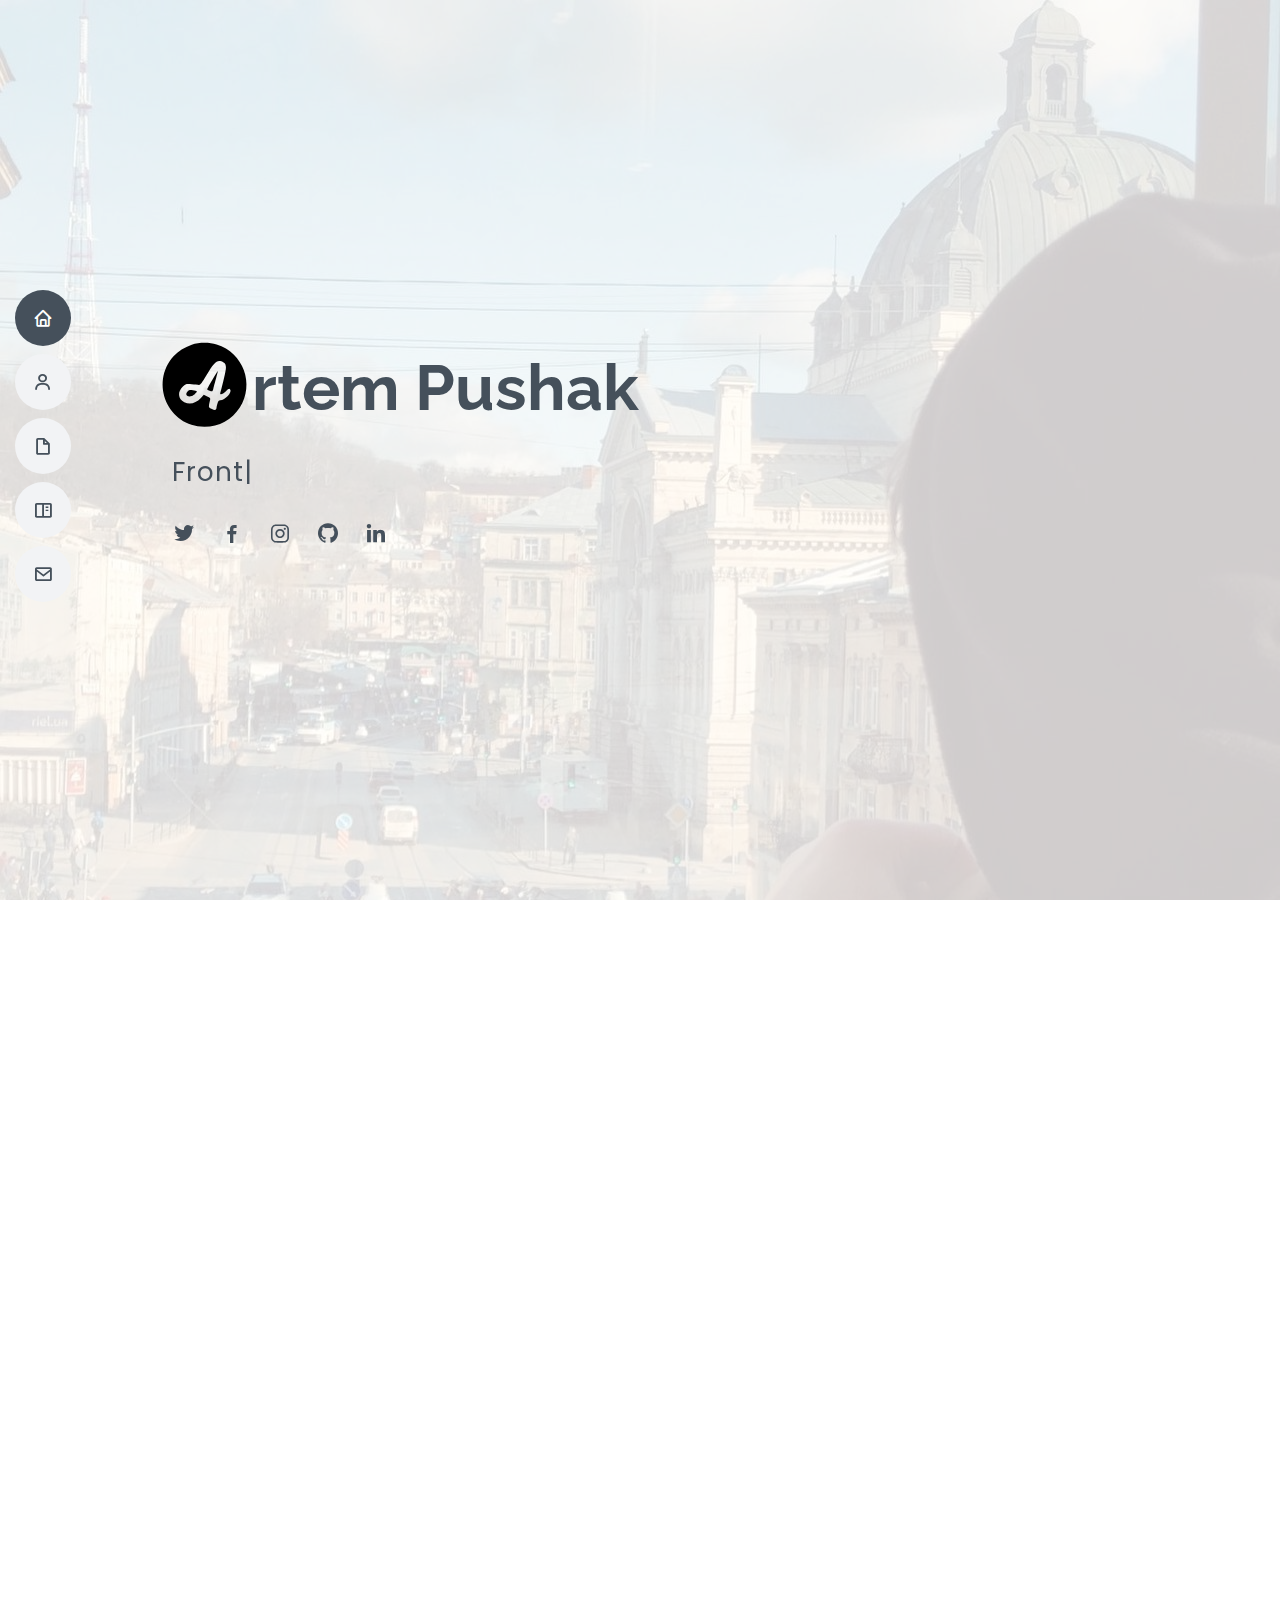
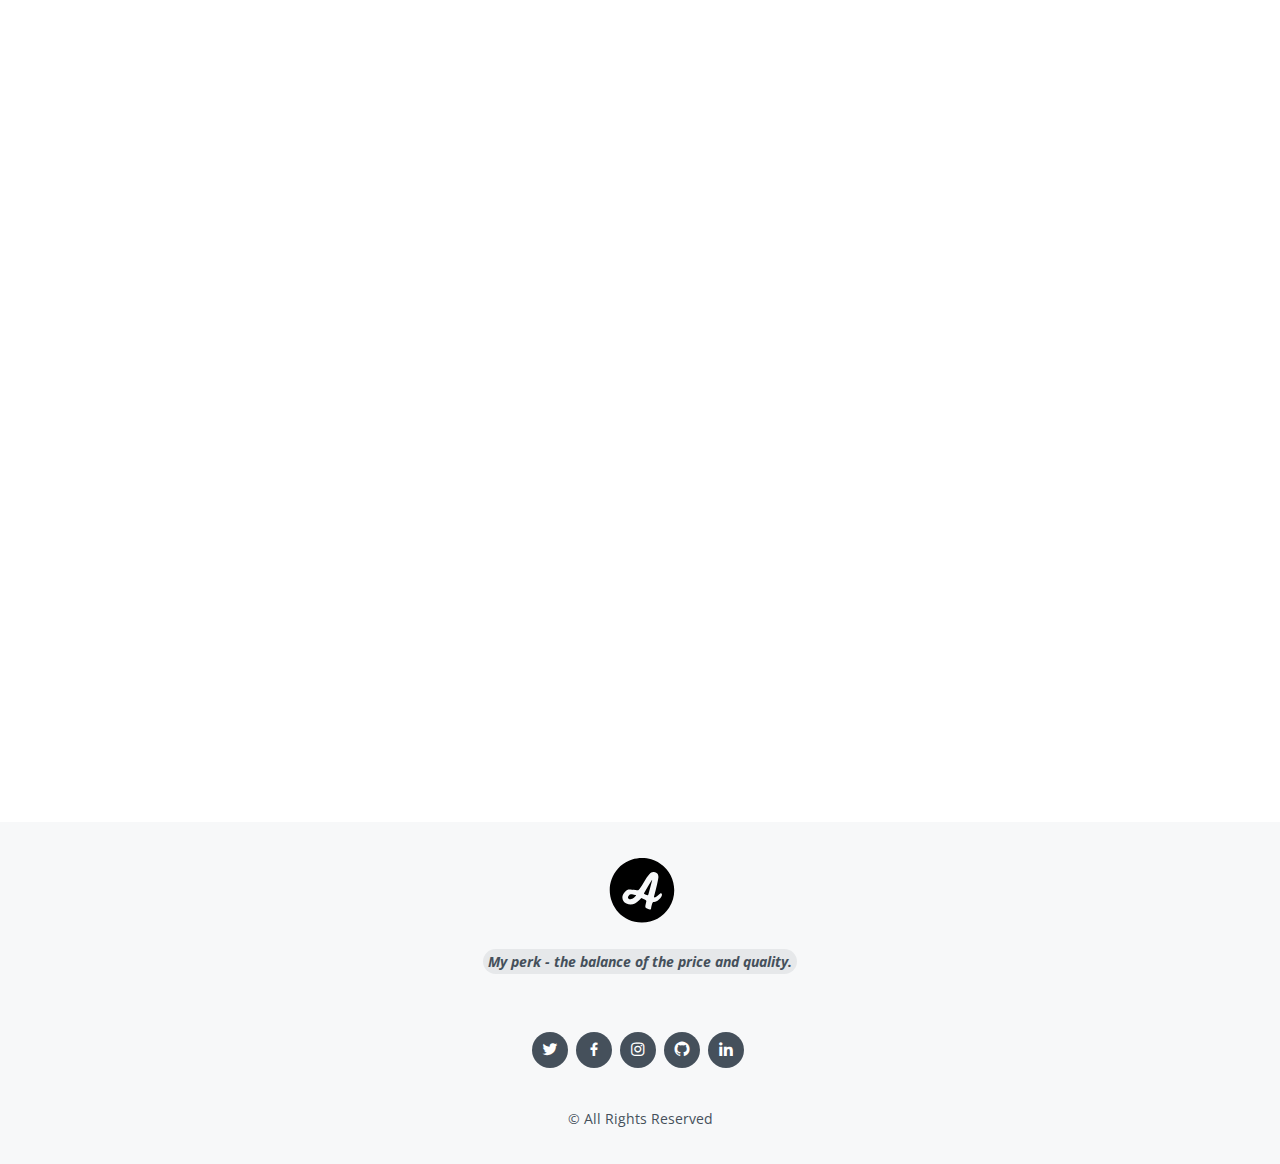
<file: index.html>
<!DOCTYPE html>
<html lang="en">
  <head>
    <meta charset="utf-8" />
    <meta content="width=device-width, initial-scale=1.0" name="viewport" />

    <title>ProgArtt</title>
    <meta content="" name="description" />
    <meta content="" name="keywords" />

    <!-- Favicons -->
    <link href="assets/img/favicon black.svg" rel="icon" />
    <link href="assets/img/favicon.svg" rel="apple-touch-icon" />

    <!-- Google Fonts -->
    <link
      href="https://fonts.googleapis.com/css?family=Open+Sans:300,300i,400,400i,600,600i,700,700i|Raleway:300,300i,400,400i,500,500i,600,600i,700,700i|Poppins:300,300i,400,400i,500,500i,600,600i,700,700i"
      rel="stylesheet"
    />

    <!-- Vendor CSS Files -->
    <link href="assets/vendor/aos/aos.css" rel="stylesheet" />
    <link
      href="assets/vendor/bootstrap/css/bootstrap.min.css"
      rel="stylesheet"
    />
    <link
      href="assets/vendor/bootstrap-icons/bootstrap-icons.css"
      rel="stylesheet"
    />
    <link href="assets/vendor/boxicons/css/boxicons.min.css" rel="stylesheet" />
    <link
      href="assets/vendor/glightbox/css/glightbox.min.css"
      rel="stylesheet"
    />
    <link href="assets/vendor/swiper/swiper-bundle.min.css" rel="stylesheet" />

    <!-- Template Main CSS File -->
    <link href="assets/css/style.css" rel="stylesheet" />

    <!-- =======================================================
  * Template Name: MyResume - v4.7.0
  * Template URL: https://bootstrapmade.com/free-html-bootstrap-template-my-resume/
  * Author: BootstrapMade.com
  * License: https://bootstrapmade.com/license/
  ======================================================== -->
  </head>

  <body>
    <!-- ======= Mobile nav toggle button ======= -->
    <!-- <button type="button" class="mobile-nav-toggle d-xl-none"><i class="bi bi-list mobile-nav-toggle"></i></button> -->
    <i class="bi bi-list mobile-nav-toggle d-xl-none"></i>
    <!-- ======= Header ======= -->
    <header id="header" class="d-flex flex-column justify-content-center">
      <nav id="navbar" class="navbar nav-menu">
        <ul>
          <li>
            <a href="#hero" class="nav-link scrollto active"
              ><i class="bx bx-home"></i> <span>Home</span></a
            >
          </li>
          <li>
            <a href="#about" class="nav-link scrollto"
              ><i class="bx bx-user"></i> <span>About</span></a
            >
          </li>
          <li>
            <a href="#resume" class="nav-link scrollto"
              ><i class="bx bx-file-blank"></i> <span>CV</span></a
            >
          </li>
          <li>
            <a href="#portfolio" class="nav-link scrollto"
              ><i class="bx bx-book-content"></i> <span>Portfolio</span></a
            >
          </li>
          <!-- <li><a href="#services" class="nav-link scrollto"><i class="bx bx-server"></i> <span>Services</span></a></li> -->
          <li>
            <a href="#contact" class="nav-link scrollto"
              ><i class="bx bx-envelope"></i> <span>Contact</span></a
            >
          </li>
        </ul>
      </nav>
      <!-- .nav-menu -->
    </header>
    <!-- End Header -->

    <!-- ======= Hero Section ======= -->
    <section id="hero" class="d-flex flex-column justify-content-center">
      <div class="container" data-aos="zoom-in" data-aos-delay="100">
        <h1>
          <span
            ><img
              src="assets/img/favicon.svg"
              width="130"
              class="front_logo"
              alt="logo" /></span
          >rtem Pushak
        </h1>
        <p>
          <span
            class="typed"
            data-typed-items="FrontEnd Developer, Freelancer, Designer of your dream"
          ></span>
        </p>
        <div class="social-links">
          <a
            href="https://twitter.com/artem_pushak"
            target="blank"
            class="twitter"
            ><i class="bx bxl-twitter"></i
          ></a>
          <a
            href="https://www.facebook.com/profile.php?id=100027843167429"
            target="blank"
            class="facebook"
            ><i class="bx bxl-facebook"></i
          ></a>
          <a
            href="https://www.instagram.com/artem_pushak/?hl=en"
            target="blank"
            class="instagram"
            ><i class="bx bxl-instagram"></i
          ></a>
          <a
            href="https://github.com/tim-pushak"
            target="blank"
            class="google-plus"
            ><i class="bx bxl-github"></i
          ></a>
          <a
            href="https://www.linkedin.com/in/artem-pushak-a10638213"
            target="blank"
            class="linkedin"
            ><i class="bx bxl-linkedin"></i
          ></a>
        </div>
      </div>
    </section>
    <!-- End Hero -->

    <main id="main">
      <!-- ======= About Section ======= -->
      <section id="about" class="about">
        <div class="container" data-aos="fade-up">
          <div class="section-title">
            <h2>About</h2>
            <!--  <p>Magnam dolores commodi suscipit. Necessitatibus eius consequatur ex aliquid fuga eum quidem. Sit sint consectetur velit. Quisquam quos quisquam cupiditate. Et nemo qui impedit suscipit alias ea. Quia fugiat sit in iste officiis commodi quidem hic quas.</p> -->
          </div>

          <div class="row">
            <div class="col-lg-4">
              <img
                src="assets/img/profile-img.jpg"
                class="img-fluid myPhoto"
                alt=""
              />
            </div>
            <div class="col-lg-8 pt-4 pt-lg-0 content">
              <h3>Frontend Developer.</h3>
              <p class="fst-italic">
                Hello. Happy to see you here. Some facts about me:
              </p>
              <div class="row">
                <div class="col-lg-6">
                  <ul>
                    <li>
                      <i class="bi bi-chevron-right"></i>
                      <strong>Birth date:</strong> <span>7 August 2003</span>
                    </li>
                    <!-- <li><i class="bi bi-chevron-right"></i> <strong>Website:</strong> <span>www.example.com</span></li> -->
                    <li>
                      <i class="bi bi-chevron-right"></i>
                      <strong>Phone:</strong>
                      <a class="form_link" href="tel:+38093147045"
                        >+38 093 149 70 45</a
                      >
                    </li>
                    <li>
                      <i class="bi bi-chevron-right"></i>
                      <strong>City:</strong>
                      <a
                        class="form_link"
                        href="https://www.google.com/maps/place/Ivano-Frankivsk,+Ivano-Frankivsk+Oblast,+76000/@48.9117731,24.717129,13z/data=!3m1!4b1!4m6!3m5!1s0x4730c16c34b0381d:0xd6d32394e59e41c2!8m2!3d48.922633!4d24.711117!16zL20vMDJrNnZ4?hl=en"
                        target="blank"
                      >
                        Ivano-Frankivsk, Ukraine
                      </a>
                    </li>
                  </ul>
                </div>
                <div class="col-lg-6">
                  <ul>
                    <li>
                      <i class="bi bi-chevron-right"></i> <strong>Age:</strong>
                      <span>20</span>
                    </li>
                    <!-- <li><i class="bi bi-chevron-right"></i> <strong>Degree:</strong> <span>Master</span></li> -->
                    <li>
                      <i class="bi bi-chevron-right"></i>
                      <strong>Email:</strong>
                      <a
                        class="form_link"
                        href="mailto:devprogartt@gmail.com? subject=subjct text"
                        >devprogartt@gmail.com</a
                      >
                    </li>
                    <li>
                      <i class="bi bi-chevron-right"></i>
                      <strong>Freelance:</strong> <span>Available</span>
                    </li>
                  </ul>
                </div>
              </div>
              <p style="margin-top: 60px">
                Honestly, the biggest dream for me is to work with cool people
                and create something useful for users.
                <!-- <br/> Although I need more practice and experience, I have strong faith that with people who will believe in me, I'll grow up more quickly. -->
              </p>
              <p>
                <!-- So the most important for me - is experience and work in team.
                Not money... You might ask me “where I see myself in five
                years”. I’ll simply ask: "Do you have enough professional
                developers to let your company to the moon? - I want to be one
                of them". -->
                My biggest achievements extend beyond code; my aspiration is to
                collaborate with a dynamic team of professionals, collectively
                propelling projects to new heights. <br />
                <br />
                In five years, I envision being a pivotal part of a company's
                journey to unprecedented success, contributing my expertise to
                take projects to the moon.
              </p>
            </div>
          </div>
        </div>
      </section>
      <!-- End About Section -->

      <!-- ======= Facts Section ======= -->
      <!-- <section id="facts" class="facts">
      <div class="container" data-aos="fade-up">

        <div class="section-title">
          <h2>Facts</h2>
          <p>Magnam dolores commodi suscipit. Necessitatibus eius consequatur ex aliquid fuga eum quidem. Sit sint consectetur velit. Quisquam quos quisquam cupiditate. Et nemo qui impedit suscipit alias ea. Quia fugiat sit in iste officiis commodi quidem hic quas.</p>
        </div>

        <div class="row">

          <div class="col-lg-3 col-md-6">
            <div class="count-box">
              <i class="bi bi-emoji-smile"></i>
              <span data-purecounter-start="0" data-purecounter-end="232" data-purecounter-duration="1" class="purecounter"></span>
              <p>Happy Clients</p>
            </div>
          </div>

          <div class="col-lg-3 col-md-6 mt-5 mt-md-0">
            <div class="count-box">
              <i class="bi bi-journal-richtext"></i>
              <span data-purecounter-start="0" data-purecounter-end="521" data-purecounter-duration="1" class="purecounter"></span>
              <p>Projects</p>
            </div>
          </div>

          <div class="col-lg-3 col-md-6 mt-5 mt-lg-0">
            <div class="count-box">
              <i class="bi bi-headset"></i>
              <span data-purecounter-start="0" data-purecounter-end="1463" data-purecounter-duration="1" class="purecounter"></span>
              <p>Hours Of Support</p>
            </div>
          </div>

          <div class="col-lg-3 col-md-6 mt-5 mt-lg-0">
            <div class="count-box">
              <i class="bi bi-award"></i>
              <span data-purecounter-start="0" data-purecounter-end="25" data-purecounter-duration="1" class="purecounter"></span>
              <p>Awards</p>
            </div>
          </div>

        </div>

      </div>
    </section> -->
      <!-- End Facts Section -->

      <!-- ======= Skills Section ======= -->
      <!-- <section id="skills" class="skills section-bg">
            <div class="container" data-aos="fade-up">

                <div class="section-title">
                    <h2>Skills</h2>
                    <p style="line-height: 35px;">I am constantly improving my skills and learning new technologies, libraries. If you give me a test, I don't know if I'll answer correctly. <br> But I know that if you'll give me solve the problem - then <span class="key_words">I will do my best to do it.</span></p>
                </div>

                <div class="row skills-content">

                    <div class="col-lg-6">

                        <div class="progress">
                            <span class="skill">HTML <i class="val">95%</i></span>
                            <div class="progress-bar-wrap">
                                <div class="progress-bar progress-bar_html" role="progressbar" aria-valuenow="100" aria-valuemin="0" aria-valuemax="100"></div>
                            </div>
                        </div>

                        <div class="progress">
                            <span class="skill">CSS <i class="val">85%</i></span>
                            <div class="progress-bar-wrap">
                                <div class="progress-bar progress-bar_css" role="progressbar" aria-valuenow="90" aria-valuemin="0" aria-valuemax="100"></div>
                            </div>
                        </div>

                        <div class="progress">
                            <span class="skill">JavaScript <i class="val">40%</i></span>
                            <div class="progress-bar-wrap">
                                <div class="progress-bar progress-bar_js" role="progressbar" aria-valuenow="75" aria-valuemin="0" aria-valuemax="100"></div>
                            </div>
                        </div>

                    </div>

                    <div class="col-lg-6">

                        <div class="progress">
                            <span class="skill">Hard Skills <i class="val">45%</i></span>
                            <div class="progress-bar-wrap">
                                <div class="progress-bar progress-bar_hard" role="progressbar" aria-valuenow="80" aria-valuemin="0" aria-valuemax="100"></div>
                            </div>
                        </div>

                        <div class="progress">
                            <span class="skill">Soft Skills<i class="val">75%</i></span>
                            <div class="progress-bar-wrap">
                                <div class="progress-bar progress-bar_soft" role="progressbar" aria-valuenow="90" aria-valuemin="0" aria-valuemax="100"></div>
                            </div>
                        </div>

                        <div class="progress">
                            <span class="skill">English - Intermediate<i class="val">47%</i></span>
                            <div class="progress-bar-wrap">
                                <div class="progress-bar progress-bar_eng" role="progressbar" aria-valuenow="55" aria-valuemin="0" aria-valuemax="100"></div>
                            </div>
                        </div>

                    </div>

                </div>

            </div>
        </section> -->
      <!-- End Skills Section -->

      <!-- ======= CV Section ======= -->
      <section id="resume" class="resume">
        <div class="container" data-aos="fade-up">
          <div class="section-title">
            <h2>CV</h2>
            <p style="line-height: 30px">
              I admit that I need more experience. But I know exactly
              <span class="key_words">what I want to achieve.</span>
            </p>
          </div>

          <div class="row">
            <div class="col-lg-6">
              <h3 class="resume-title">Summary</h3>
              <div class="resume-item pb-0">
                <h4>Artem Pushak</h4>
                <p>
                  <em
                    >Innovative and deadline-driven Frontend developer with 2+
                    years of experience developing simple websites and digital
                    products like cards for advertisements, social media and
                    companies.</em
                  >
                </p>
                <ul>
                  <li>Striy, Lviv state, Ukraine</li>
                  <li>
                    <a class="form_link" href="tel:+38093147045"
                      >+38 093 149 70 45</a
                    >
                  </li>

                  <li>
                    <a
                      class="form_link"
                      href="mailto:devprogartt@gmail.com? subject=subjct text"
                      >devprogartt@gmail.com</a
                    >
                  </li>
                </ul>
              </div>

              <h3 class="resume-title">Education</h3>
              <div class="resume-item">
                <h4 style="line-height: 25px">
                  Html Academy (web development, 2 levels)
                </h4>
                <h5>2020 - 2021</h5>
                <p><em>Educational platform for CIS countries</em></p>
                <p>
                  Here I learned basic methodologies in frontend industry.
                  <br />About adaptive websites and BEM HTML style and so on…
                </p>
              </div>
              <div class="resume-item">
                <h4 style="line-height: 25px">
                  SoftServe Academy <br />JS Fundamentals Courses
                </h4>
                <h5>2023</h5>
                <p>
                  <em
                    >Fundamental knowledge of JavaScript, including the basics
                    of the language, variables, functions, objects, and arrays.
                  </em>
                </p>
                <p>
                  In addition, I learned in detail about asynchronous
                  JavaScript, which allows you to create efficient and fast
                  programs.
                </p>
              </div>
              <div class="resume-item">
                <h4 style="line-height: 25px">
                  Udemy courses from Ivan Petrichenko <br />
                  (JS + React from zero to hero)
                </h4>
                <h5>2023</h5>
                <p><em>Basic JS and modern features in React.</em></p>
                <p>
                  Hooks, loops, props, imports/exports, solving problems and
                  more. This program deepened my understanding of what does it
                  mean to be a pro developer.
                </p>
              </div>
            </div>
            <div class="col-lg-6">
              <h3 class="resume-title">Professional Experience</h3>
              <div class="resume-item">
                <h4 style="line-height: 25px">
                  Landing page for marketing "Tonymars" agency
                </h4>
                <h5>2019</h5>
                <p><em>Lviv, Ukraine</em></p>
                <ul>
                  <li>Developing & support about 3 months after production.</li>
                </ul>
              </div>

              <div class="resume-item">
                <h4>Manager in Siverski Company</h4>
                <h5>2020 - 2022</h5>
                <p><em>Striy, Lviv state, Ukraine</em></p>
                <ul>
                  <li>E-commerce website development.</li>
                  <li>SEO, SMM, website promotion and maintenance.</li>
                  <li>
                    Prestashop, Bootstrap, Figma, Adobe PS, Google Ads, Google
                    Analytics, Facebook Ads Manager (Meta).
                  </li>
                </ul>
              </div>

              <div class="resume-item">
                <h4>Web Developer at Yellows club Agency</h4>
                <h5>2023</h5>
                <p><em>Lviv city, Ukraine</em></p>
                <ul>
                  <li>Websites development.</li>
                  <li>Design.</li>
                  <li>ClickFunnels, Webflow, Figma.</li>
                </ul>
              </div>

              <div class="resume-item">
                <h4>Frontend Developer at <a style="color:#2a68a7" href="https://oneofpro.s3-website.pl-waw.scw.cloud">ONE OF PRO</a> (start-up project)</h4>
                <h5>April 2023 - Present</h5>
                <p><em>Antalya (remotely)</em></p>
                <p>
                  Platform for job seeking. There are three front-end developers
                  on the project, including me. We pay special attention to the
                  readability and quality of the code. We also constantly
                  introduce new technologies and make code reusable.
                </p>
                <!-- <p><strong>Stack:</strong></p> -->

                <p>
                  <strong
                    >STACK: <br />
                    <i>
                      TypeScript, React.js, Tailwind CSS, GIT, Arangodb,
                      GraphQL, Docker, Clean Code, TDD (Unit Testing)</i
                    ></strong
                  >
                </p>
                <!-- <li></li>
                  <li></li>
                  <li></li>
                  <li></li>
                  <li></li>
                  <li></li>
                  <li></li>
                  <li></li> -->
              </div>
            </div>
          </div>
        </div>
      </section>
      <!-- End Resume Section -->

      <!-- ======= Portfolio Section ======= -->
      <section id="portfolio" class="portfolio section-bg">
        <div class="container" data-aos="fade-up">
          <div class="section-title" style="margin-bottom: 50px">
            <h2>Portfolio</h2>
            <p>Some examples</p>
          </div>
          <!-- COOL FILTER -->
          <!-- <div class="row">
                    <div class="col-lg-12 d-flex justify-content-center" data-aos="fade-up" data-aos-delay="100">
                        <ul id="portfolio-flters">
                            <li data-filter="*" class="filter-active">All</li>
                            <li data-filter=".filter-app">App</li>
                            <li data-filter=".filter-card">Card</li>
                            <li data-filter=".filter-web">Web</li>
                        </ul>
                    </div>
                </div> -->

          <!-- //////////////////////////// -->

          <div
            class="row portfolio-container"
            data-aos="fade-up"
            data-aos-delay="200"
          >
            <div class="col-lg-4 col-md-6 portfolio-item filter-app">
              <div class="portfolio-wrap">
                <img
                  src="assets/img/portfolio/siverski.com home.jpg"
                  class="img-fluid"
                  alt=""
                />
                <div class="portfolio-info">
                  <h4>siverski.com</h4>
                  <p>used car parts</p>
                  <div class="portfolio-links">
                    <a
                      href="assets/img/portfolio/siverski.com home.jpg"
                      data-gallery="portfolioGallery"
                      class="portfolio-lightbox"
                      title="siverski.com used car parts from Germany"
                      ><i class="bx bx-plus"></i
                    ></a>
                    <!-- <a href="portfolio-details.html" class="portfolio-details-lightbox" data-glightbox="type: external" title="Portfolio Details"><i class="bx bx-link"></i></a> -->
                    <a
                      href="https://siverski.com/uk/"
                      target="blank"
                      class="portfolio-details-lightbox"
                      data-glightbox="type: external"
                      title="Portfolio Details"
                      ><i class="bx bx-link"></i
                    ></a>
                  </div>
                </div>
              </div>
            </div>

            <div class="col-lg-4 col-md-6 portfolio-item filter-web">
              <div class="portfolio-wrap">
                <img
                  src="assets/img/portfolio/texlimp home.jpg"
                  class="img-fluid"
                  alt=""
                />
                <div class="portfolio-info">
                  <h4>Texlimp</h4>
                  <p>cleaning agency</p>
                  <div class="portfolio-links">
                    <a
                      href="assets/img/portfolio/texlimp home.jpg"
                      data-gallery="portfolioGallery"
                      class="portfolio-lightbox"
                      title="Web 3"
                      ><i class="bx bx-plus"></i
                    ></a>
                    <a
                      href="https://tim-pushak.github.io/texlimpPr_2022/"
                      class="portfolio-details-lightbox"
                      data-glightbox="type: external"
                      title="Portfolio Details"
                      ><i class="bx bx-link"></i
                    ></a>
                  </div>
                </div>
              </div>
            </div>

            <!-- <div class="col-lg-4 col-md-6 portfolio-item filter-app">
                        <div class="portfolio-wrap">
                            <img src="assets/img/portfolio/tonymars home.jpg" class="img-fluid" alt="">
                            <div class="portfolio-info">
                                <h4>TONYMARS</h4>
                                <p>marketing agency</p>
                                <div class="portfolio-links">
                                    <a href="assets/img/portfolio/tonymars home.jpg" data-gallery="portfolioGallery" class="portfolio-lightbox" title="App 2"><i class="bx bx-plus"></i></a>
                                    <a href="https://tim-pushak.github.io/tonymars.ru/" class="portfolio-details-lightbox" data-glightbox="type: external" title="Portfolio Details"><i class="bx bx-link"></i></a>
                                </div>
                            </div>
                        </div>
                    </div> -->

            <div class="col-lg-4 col-md-6 portfolio-item filter-card">
              <div class="portfolio-wrap">
                <img
                  src="assets/img/portfolio/barbershop home.jpg"
                  class="img-fluid"
                  alt=""
                />
                <div class="portfolio-info">
                  <h4>Barbershop</h4>
                  <p>Borodinski</p>
                  <div class="portfolio-links">
                    <a
                      href="assets/img/portfolio/barbershop home.jpg"
                      data-gallery="portfolioGallery"
                      class="portfolio-lightbox"
                      title="Card 2"
                      ><i class="bx bx-plus"></i
                    ></a>
                    <a
                      href="https://tim-pushak.github.io/barbershop-2020/"
                      class="portfolio-details-lightbox"
                      data-glightbox="type: external"
                      title="Portfolio Details"
                      ><i class="bx bx-link"></i
                    ></a>
                  </div>
                </div>
              </div>
            </div>

            <!-- <div class="col-lg-4 col-md-6 portfolio-item filter-web">
                        <div class="portfolio-wrap">
                            <img src="assets/img/portfolio/fontains home.jpg" class="img-fluid" alt="">
                            <div class="portfolio-info">
                                <h4>Fountains</h4>
                                <p>landing for small business</p>
                                <div class="portfolio-links">
                                    <a href="assets/img/portfolio/fontains home.jpg" data-gallery="portfolioGallery" class="portfolio-lightbox" title="Web 2"><i class="bx bx-plus"></i></a>
                                    <a href="https://tim-pushak.github.io/Fountains/" class="portfolio-details-lightbox" data-glightbox="type: external" title="Portfolio Details"><i class="bx bx-link"></i></a>
                                </div>
                            </div>
                        </div>
                    </div> -->

            <!--  <div class="col-lg-4 col-md-6 portfolio-item filter-app">
                        <div class="portfolio-wrap">
                            <img src="assets/img/portfolio/app home.jpg" class="img-fluid" alt="">
                            <div class="portfolio-info">
                                <h4>Template</h4>
                                <p>for landing with js counter</p>
                                <div class="portfolio-links">
                                    <a href="assets/img/portfolio/app home.jpg" data-gallery="portfolioGallery" class="portfolio-lightbox" title="App 3"><i class="bx bx-plus"></i></a>
                                    <a href="https://tim-pushak.github.io/random_web-site_project/" class="portfolio-details-lightbox" data-glightbox="type: external" title="Portfolio Details"><i class="bx bx-link"></i></a>
                                </div>
                            </div>
                        </div>
                    </div> -->

            <!-- <div class="col-lg-4 col-md-6 portfolio-item filter-card">
                        <div class="portfolio-wrap">
                            <img src="assets/img/portfolio/portfolio-7.jpg" class="img-fluid" alt="">
                            <div class="portfolio-info">
                                <h4>Card 1</h4>
                                <p>Card</p>
                                <div class="portfolio-links">
                                    <a href="assets/img/portfolio/portfolio-7.jpg" data-gallery="portfolioGallery" class="portfolio-lightbox" title="Card 1"><i class="bx bx-plus"></i></a>
                                    <a href="portfolio-details.html" class="portfolio-details-lightbox" data-glightbox="type: external" title="Portfolio Details"><i class="bx bx-link"></i></a>
                                </div>
                            </div>
                        </div>
                    </div>

                    <div class="col-lg-4 col-md-6 portfolio-item filter-card">
                        <div class="portfolio-wrap">
                            <img src="assets/img/portfolio/portfolio-8.jpg" class="img-fluid" alt="">
                            <div class="portfolio-info">
                                <h4>Card 3</h4>
                                <p>Card</p>
                                <div class="portfolio-links">
                                    <a href="assets/img/portfolio/portfolio-8.jpg" data-gallery="portfolioGallery" class="portfolio-lightbox" title="Card 3"><i class="bx bx-plus"></i></a>
                                    <a href="portfolio-details.html" class="portfolio-details-lightbox" data-glightbox="type: external" title="Portfolio Details"><i class="bx bx-link"></i></a>
                                </div>
                            </div>
                        </div>
                    </div>

                    <div class="col-lg-4 col-md-6 portfolio-item filter-web">
                        <div class="portfolio-wrap">
                            <img src="assets/img/portfolio/portfolio-9.jpg" class="img-fluid" alt="">
                            <div class="portfolio-info">
                                <h4>Web 3</h4>
                                <p>Web</p>
                                <div class="portfolio-links">
                                    <a href="assets/img/portfolio/portfolio-9.jpg" data-gallery="portfolioGallery" class="portfolio-lightbox" title="Web 3"><i class="bx bx-plus"></i></a>
                                    <a href="portfolio-details.html" class="portfolio-details-lightbox" data-glightbox="type: external" title="Portfolio Details"><i class="bx bx-link"></i></a>
                                </div>
                            </div>
                        </div>
                    </div> -->
          </div>
        </div>
      </section>
      <!-- End Portfolio Section -->

      <!-- ======= Services Section ======= -->
      <!-- <section id="services" class="services">
            <div class="container" data-aos="fade-up">

                <div class="section-title">
                    <h2>Services</h2>
                    <p>Magnam dolores commodi suscipit. Necessitatibus eius consequatur ex aliquid fuga eum quidem. Sit sint consectetur velit. Quisquam quos quisquam cupiditate. Et nemo qui impedit suscipit alias ea. Quia fugiat sit in iste officiis commodi
                        quidem hic quas.</p>
                </div>

                <div class="row">

                    <div class="col-lg-4 col-md-6 d-flex align-items-stretch" data-aos="zoom-in" data-aos-delay="100">
                        <div class="icon-box iconbox-blue">
                            <div class="icon">
                                <svg width="100" height="100" viewBox="0 0 600 600" xmlns="http://www.w3.org/2000/svg">
                  <path stroke="none" stroke-width="0" fill="#f5f5f5" d="M300,521.0016835830174C376.1290562159157,517.8887921683347,466.0731472004068,529.7835943286574,510.70327084640275,468.03025145048787C554.3714126377745,407.6079735673963,508.03601936045806,328.9844924480964,491.2728898941984,256.3432110539036C474.5976632858925,184.082847569629,479.9380746630129,96.60480741107993,416.23090153303,58.64404602377083C348.86323505073057,18.502131276798302,261.93793281208167,40.57373210992963,193.5410806939664,78.93577620505333C130.42746243093433,114.334589627462,98.30271207620316,179.96522072025542,76.75703585869454,249.04625023123273C51.97151888228291,328.5150500222984,13.704378332031375,421.85034740162234,66.52175969318436,486.19268352777647C119.04800174914682,550.1803526380478,217.28368757567262,524.383925680826,300,521.0016835830174"></path>
                </svg>
                                <i class="bx bxl-dribbble"></i>
                            </div>
                            <h4><a href="">Lorem Ipsum</a></h4>
                            <p>Voluptatum deleniti atque corrupti quos dolores et quas molestias excepturi</p>
                        </div>
                    </div>

                    <div class="col-lg-4 col-md-6 d-flex align-items-stretch mt-4 mt-md-0" data-aos="zoom-in" data-aos-delay="200">
                        <div class="icon-box iconbox-orange ">
                            <div class="icon">
                                <svg width="100" height="100" viewBox="0 0 600 600" xmlns="http://www.w3.org/2000/svg">
                  <path stroke="none" stroke-width="0" fill="#f5f5f5" d="M300,582.0697525312426C382.5290701553225,586.8405444964366,449.9789794690241,525.3245884688669,502.5850820975895,461.55621195738473C556.606425686781,396.0723002908107,615.8543463187945,314.28637112970534,586.6730223649479,234.56875336149918C558.9533121215079,158.8439757836574,454.9685369536778,164.00468322053177,381.49747125262974,130.76875717737553C312.15926192815925,99.40240125094834,248.97055460311594,18.661163978235184,179.8680185752513,50.54337015887873C110.5421016452524,82.52863877960104,119.82277516462835,180.83849132639028,109.12597500060166,256.43424936330496C100.08760227029461,320.3096726198365,92.17705696193138,384.0621239912766,124.79988738764834,439.7174275375508C164.83382741302287,508.01625554203684,220.96474134820875,577.5009287672846,300,582.0697525312426"></path>
                </svg>
                                <i class="bx bx-file"></i>
                            </div>
                            <h4><a href="">Sed Perspiciatis</a></h4>
                            <p>Duis aute irure dolor in reprehenderit in voluptate velit esse cillum dolore</p>
                        </div>
                    </div>

                    <div class="col-lg-4 col-md-6 d-flex align-items-stretch mt-4 mt-lg-0" data-aos="zoom-in" data-aos-delay="300">
                        <div class="icon-box iconbox-pink">
                            <div class="icon">
                                <svg width="100" height="100" viewBox="0 0 600 600" xmlns="http://www.w3.org/2000/svg">
                  <path stroke="none" stroke-width="0" fill="#f5f5f5" d="M300,541.5067337569781C382.14930387511276,545.0595476570109,479.8736841581634,548.3450877840088,526.4010558755058,480.5488172755941C571.5218469581645,414.80211281144784,517.5187510058486,332.0715597781072,496.52539010469104,255.14436215662573C477.37192572678356,184.95920475031193,473.57363656557914,105.61284051026155,413.0603344069578,65.22779650032875C343.27470386102294,18.654635553484475,251.2091493199835,5.337323636656869,175.0934190732945,40.62881213300186C97.87086631185822,76.43348514350839,51.98124368387456,156.15599469081315,36.44837278890362,239.84606092416172C21.716077023791087,319.22268207091537,43.775223500013084,401.1760424656574,96.891909868211,461.97329694683043C147.22146801428983,519.5804099606455,223.5754009179313,538.201503339737,300,541.5067337569781"></path>
                </svg>
                                <i class="bx bx-tachometer"></i>
                            </div>
                            <h4><a href="">Magni Dolores</a></h4>
                            <p>Excepteur sint occaecat cupidatat non proident, sunt in culpa qui officia</p>
                        </div>
                    </div>

                    <div class="col-lg-4 col-md-6 d-flex align-items-stretch mt-4" data-aos="zoom-in" data-aos-delay="100">
                        <div class="icon-box iconbox-yellow">
                            <div class="icon">
                                <svg width="100" height="100" viewBox="0 0 600 600" xmlns="http://www.w3.org/2000/svg">
                  <path stroke="none" stroke-width="0" fill="#f5f5f5" d="M300,503.46388370962813C374.79870501325706,506.71871716319447,464.8034551963731,527.1746412648533,510.4981551193396,467.86667711651364C555.9287308511215,408.9015244558933,512.6030010748507,327.5744911775523,490.211057578863,256.5855673507754C471.097692560561,195.9906835881958,447.69079081568157,138.11976852964426,395.19560036434837,102.3242989838813C329.3053358748298,57.3949838291264,248.02791733380457,8.279543830951368,175.87071277845988,42.242879143198664C103.41431057327972,76.34704239035025,93.79494320519305,170.9812938413882,81.28167332365135,250.07896920659033C70.17666984294237,320.27484674793965,64.84698225790005,396.69656628748305,111.28512138212992,450.4950937839243C156.20124167950087,502.5303643271138,231.32542653798444,500.4755392045468,300,503.46388370962813"></path>
                </svg>
                                <i class="bx bx-layer"></i>
                            </div>
                            <h4><a href="">Nemo Enim</a></h4>
                            <p>At vero eos et accusamus et iusto odio dignissimos ducimus qui blanditiis</p>
                        </div>
                    </div>

                    <div class="col-lg-4 col-md-6 d-flex align-items-stretch mt-4" data-aos="zoom-in" data-aos-delay="200">
                        <div class="icon-box iconbox-red">
                            <div class="icon">
                                <svg width="100" height="100" viewBox="0 0 600 600" xmlns="http://www.w3.org/2000/svg">
                  <path stroke="none" stroke-width="0" fill="#f5f5f5" d="M300,532.3542879108572C369.38199826031484,532.3153073249985,429.10787420159085,491.63046689027357,474.5244479745417,439.17860296908856C522.8885846962883,383.3225815378663,569.1668002868075,314.3205725914397,550.7432151929288,242.7694973846089C532.6665558377875,172.5657663291529,456.2379748765914,142.6223662098291,390.3689995646985,112.34683881706744C326.66090330228417,83.06452184765237,258.84405631176094,53.51806209861945,193.32584062364296,78.48882559362697C121.61183558270385,105.82097193414197,62.805066853699245,167.19869350419734,48.57481801355237,242.6138429142374C34.843463184063346,315.3850353017275,76.69343916112496,383.4422959591041,125.22947124332185,439.3748458443577C170.7312796277747,491.8107796887764,230.57421082200815,532.3932930995766,300,532.3542879108572"></path>
                </svg>
                                <i class="bx bx-slideshow"></i>
                            </div>
                            <h4><a href="">Dele Cardo</a></h4>
                            <p>Quis consequatur saepe eligendi voluptatem consequatur dolor consequuntur</p>
                        </div>
                    </div>

                    <div class="col-lg-4 col-md-6 d-flex align-items-stretch mt-4" data-aos="zoom-in" data-aos-delay="300">
                        <div class="icon-box iconbox-teal">
                            <div class="icon">
                                <svg width="100" height="100" viewBox="0 0 600 600" xmlns="http://www.w3.org/2000/svg">
                  <path stroke="none" stroke-width="0" fill="#f5f5f5" d="M300,566.797414625762C385.7384707136149,576.1784315230908,478.7894351017131,552.8928747891023,531.9192734346935,484.94944893311C584.6109503024035,417.5663521118492,582.489472248146,322.67544863468447,553.9536738515405,242.03673114598146C529.1557734026468,171.96086150256528,465.24506316201064,127.66468636344209,395.9583748389544,100.7403814666027C334.2173773831606,76.7482773500951,269.4350130405921,84.62216499799875,207.1952322260088,107.2889140133804C132.92018162631612,134.33871894543012,41.79353780512637,160.00259165414826,22.644507872594943,236.69541883565114C3.319112789854554,314.0945973066697,72.72355303640163,379.243833228382,124.04198916343866,440.3218312028393C172.9286146004772,498.5055451809895,224.45579914871206,558.5317968840102,300,566.797414625762"></path>
                </svg>
                                <i class="bx bx-arch"></i>
                            </div>
                            <h4><a href="">Divera Don</a></h4>
                            <p>Modi nostrum vel laborum. Porro fugit error sit minus sapiente sit aspernatur</p>
                        </div>
                    </div>

                </div>

            </div>
        </section> -->
      <!-- End Services Section -->

      <!-- ======= Testimonials Section ======= -->
      <!--  <section id="testimonials" class="testimonials section-bg">
            <div class="container" data-aos="fade-up">

                <div class="section-title">
                    <h2>Testimonials</h2>
                </div>

                <div class="testimonials-slider swiper" data-aos="fade-up" data-aos-delay="100">
                    <div class="swiper-wrapper">

                        <div class="swiper-slide">
                            <div class="testimonial-item">
                                <img src="assets/img/testimonials/testimonials-1.jpg" class="testimonial-img" alt="">
                                <h3>Saul Goodman</h3>
                                <h4>Ceo &amp; Founder</h4>
                                <p>
                                    <i class="bx bxs-quote-alt-left quote-icon-left"></i> Proin iaculis purus consequat sem cure digni ssim donec porttitora entum suscipit rhoncus. Accusantium quam, ultricies eget id, aliquam eget nibh et. Maecen aliquam,
                                    risus at semper.
                                    <i class="bx bxs-quote-alt-right quote-icon-right"></i>
                                </p>
                            </div>
                        </div>
                         End testimonial item --

        <div class="swiper-slide">
            <div class="testimonial-item">
                <img src="assets/img/testimonials/testimonials-2.jpg" class="testimonial-img" alt="">
                <h3>Sara Wilsson</h3>
                <h4>Designer</h4>
                <p>
                    <i class="bx bxs-quote-alt-left quote-icon-left"></i> Export tempor illum tamen malis malis eram quae irure esse labore quem cillum quid cillum eram malis quorum velit fore eram velit sunt aliqua noster fugiat irure amet legam anim
                    culpa.
                    <i class="bx bxs-quote-alt-right quote-icon-right"></i>
                </p>
            </div>
        </div>
         End testimonial item --

        <div class="swiper-slide">
            <div class="testimonial-item">
                <img src="assets/img/testimonials/testimonials-3.jpg" class="testimonial-img" alt="">
                <h3>Jena Karlis</h3>
                <h4>Store Owner</h4>
                <p>
                    <i class="bx bxs-quote-alt-left quote-icon-left"></i> Enim nisi quem export duis labore cillum quae magna enim sint quorum nulla quem veniam duis minim tempor labore quem eram duis noster aute amet eram fore quis sint minim.
                    <i class="bx bxs-quote-alt-right quote-icon-right"></i>
                </p>
            </div>
        </div>
        <!- End testimonial item --

        <div class="swiper-slide">
            <div class="testimonial-item">
                <img src="assets/img/testimonials/testimonials-4.jpg" class="testimonial-img" alt="">
                <h3>Matt Brandon</h3>
                <h4>Freelancer</h4>
                <p>
                    <i class="bx bxs-quote-alt-left quote-icon-left"></i> Fugiat enim eram quae cillum dolore dolor amet nulla culpa multos export minim fugiat minim velit minim dolor enim duis veniam ipsum anim magna sunt elit fore quem dolore labore
                    illum veniam.
                    <i class="bx bxs-quote-alt-right quote-icon-right"></i>
                </p>
            </div>
        </div>
        <!-End testimonial item --

        <div class="swiper-slide">
            <div class="testimonial-item">
                <img src="assets/img/testimonials/testimonials-5.jpg" class="testimonial-img" alt="">
                <h3>John Larson</h3>
                <h4>Entrepreneur</h4>
                <p>
                    <i class="bx bxs-quote-alt-left quote-icon-left"></i> Quis quorum aliqua sint quem legam fore sunt eram irure aliqua veniam tempor noster veniam enim culpa labore duis sunt culpa nulla illum cillum fugiat legam esse veniam culpa fore
                    nisi cillum quid.
                    <i class="bx bxs-quote-alt-right quote-icon-right"></i>
                </p>
            </div>
        </div>
        <!- End testimonial item --

        </div>
        <div class="swiper-pagination"></div>
        </div>

        </div>
        </section> -->
      <!-- End Testimonials Section -->

      <!-- ======= Contact Section ======= -->
      <section id="contact" class="contact">
        <div class="container" data-aos="fade-up">
          <div class="section-title">
            <h2>Contact</h2>
          </div>

          <div class="row mt-1 footerWrapper">
            <div class="col-lg-4">
              <div class="info">
                <div class="address">
                  <i class="bi bi-geo-alt"></i>
                  <h4>Location:</h4>
                  <p></p>
                  <a
                    class="form_link"
                    href="https://www.google.com/maps/place/Ivano-Frankivsk,+Ivano-Frankivsk+Oblast,+76000/@48.9117731,24.717129,13z/data=!3m1!4b1!4m6!3m5!1s0x4730c16c34b0381d:0xd6d32394e59e41c2!8m2!3d48.922633!4d24.711117!16zL20vMDJrNnZ4?hl=en"
                    target="blank"
                  >
                    Ivano-Frankivsk, Ukraine
                  </a>
                </div>

                <div class="email">
                  <i class="bi bi-envelope"></i>
                  <h4>Email:</h4>
                  <a
                    class="form_link"
                    href="mailto:devprogartt@gmail.com? subject=subjct text"
                    >devprogartt@gmail.com</a
                  >
                </div>

                <div class="phone">
                  <i class="bi bi-phone"></i>
                  <h4>Call:</h4>
                  <a class="form_link" href="tel:+38093147045"
                    >+38 093 149 70 45</a
                  >
                </div>
              </div>
            </div>

            <div class="col-lg-8 mt-5 mt-lg-0">
              <div class="imageWrap info">
                <div class="chat">
                  <a href="https://t.me/artem_pushak" target="blank"
                    ><i class="bi bi-chat chatIcon"></i
                  ></a>
                </div>
                <img
                  width="200"
                  src="./assets/img/telegram_qr.png"
                  alt="telegram-qr"
                />
              </div>
            </div>
          </div>
        </div>
      </section>
      <!-- End Contact Section -->
    </main>
    <!-- End #main -->

    <!-- ======= Footer ======= -->
    <footer id="footer">
      <div class="container">
        <img src="assets/img/favicon.svg" width="100" alt="logo" />
        <p>
          <strong
            style="
              background-color: #45505b17;
              padding: 3px 5px;
              border-radius: 20px;
            "
            >My perk - the balance of the price and quality.</strong
          >
        </p>
        <div class="social-links">
          <a
            href="https://twitter.com/artem_pushak"
            target="blank"
            class="twitter"
            ><i class="bx bxl-twitter"></i
          ></a>
          <a
            href="https://www.facebook.com/profile.php?id=100027843167429"
            target="blank"
            class="facebook"
            ><i class="bx bxl-facebook"></i
          ></a>
          <a
            href="https://www.instagram.com/artem_pushak/?hl=en"
            target="blank"
            class="instagram"
            ><i class="bx bxl-instagram"></i
          ></a>
          <a
            href="https://github.com/tim-pushak"
            target="blank"
            class="google-plus"
            ><i class="bx bxl-github"></i
          ></a>
          <a
            href="https://www.linkedin.com/in/artem-pushak-a10638213"
            target="blank"
            class="linkedin"
            ><i class="bx bxl-linkedin"></i
          ></a>
        </div>
        <div class="copyright">
          &copy;
          <!-- Copyright <strong><span>MyResume</span></strong>. -->All Rights
          Reserved
        </div>
        <div class="credits">
          <!-- All the links in the footer should remain intact. -->
          <!-- You can delete the links only if you purchased the pro version. -->
          <!-- Licensing information: [license-url] -->
          <!-- Purchase the pro version with working PHP/AJAX contact form: https://bootstrapmade.com/free-html-bootstrap-template-my-resume/ -->
          <!-- Designed by <a href="https://bootstrapmade.com/">BootstrapMade</a> -->
        </div>
      </div>
    </footer>
    <!-- End Footer -->

    <div id="preloader"></div>
    <a
      href="#"
      class="back-to-top d-flex align-items-center justify-content-center"
      ><i class="bi bi-arrow-up-short"></i
    ></a>

    <!-- Vendor JS Files -->
    <script src="assets/vendor/purecounter/purecounter.js"></script>
    <script src="assets/vendor/aos/aos.js"></script>
    <script src="assets/vendor/bootstrap/js/bootstrap.bundle.min.js"></script>
    <script src="assets/vendor/glightbox/js/glightbox.min.js"></script>
    <script src="assets/vendor/isotope-layout/isotope.pkgd.min.js"></script>
    <script src="assets/vendor/swiper/swiper-bundle.min.js"></script>
    <script src="assets/vendor/typed.js/typed.min.js"></script>
    <script src="assets/vendor/waypoints/noframework.waypoints.js"></script>
    <script src="assets/vendor/php-email-form/validate.js"></script>

    <!-- Template Main JS File -->
    <script src="assets/js/main.js"></script>
    <script src="https://smtpjs.com/v3/smtp.js"></script>

    <script>
      function sendEmail() {
        Email.send({
          Host: "smtp.gmail.com",
          Username: "devprogartt@gmail.com",
          Password: "Devtim101914",
          To: "progartt@gmail.com",
          From: document.getElementById("email").value,
          Subject: "New reply from website",
          Body:
            "Name: " +
            document.getElementById("name").value +
            "<br> Email: " +
            document.getElementById("email").value +
            "<br> Phone no: " +
            document.getElementById("phone").value +
            "<br> Message: " +
            document.getElementById("message").value,
        }).then((message) => alert("Message Sent Succesfully"));
      }
    </script>
  </body>
</html>
</file>
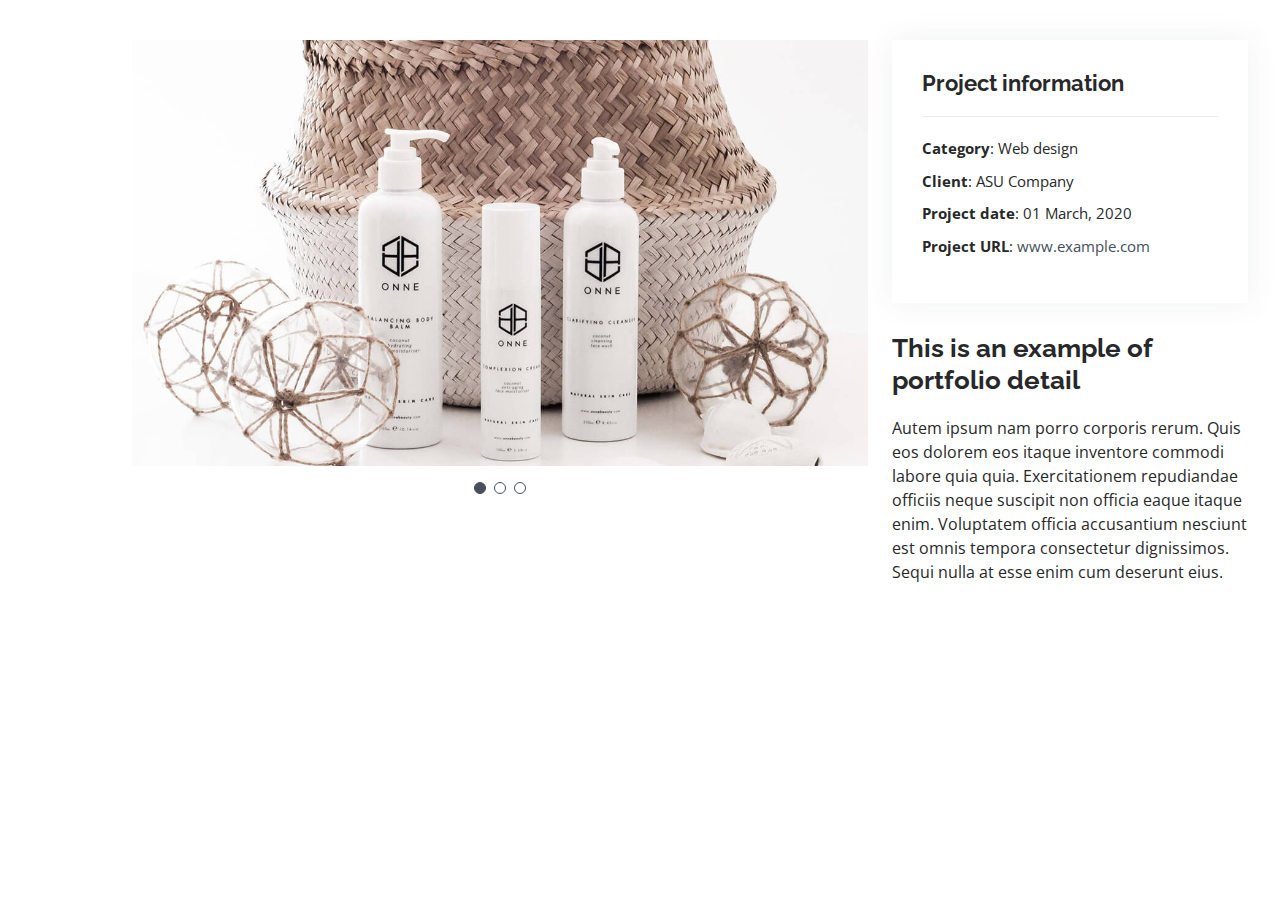
<file: portfolio-details.html>
<!DOCTYPE html>
<html lang="en">

<head>
  <meta charset="utf-8">
  <meta content="width=device-width, initial-scale=1.0" name="viewport">

  <title>Portfolio Details</title>
  <meta content="" name="description">
  <meta content="" name="keywords">

  <!-- Favicons -->
  <link href="assets/img/favicon black.svg" rel="logo icon">
  <link href="assets/img/favicon black.svg" rel="logo">

  <!-- Google Fonts -->
  <link href="https://fonts.googleapis.com/css?family=Open+Sans:300,300i,400,400i,600,600i,700,700i|Raleway:300,300i,400,400i,500,500i,600,600i,700,700i|Poppins:300,300i,400,400i,500,500i,600,600i,700,700i" rel="stylesheet">

  <!-- Vendor CSS Files -->
  <link href="assets/vendor/aos/aos.css" rel="stylesheet">
  <link href="assets/vendor/bootstrap/css/bootstrap.min.css" rel="stylesheet">
  <link href="assets/vendor/bootstrap-icons/bootstrap-icons.css" rel="stylesheet">
  <link href="assets/vendor/boxicons/css/boxicons.min.css" rel="stylesheet">
  <link href="assets/vendor/glightbox/css/glightbox.min.css" rel="stylesheet">
  <link href="assets/vendor/swiper/swiper-bundle.min.css" rel="stylesheet">

  <!-- Template Main CSS File -->
  <link href="assets/css/style.css" rel="stylesheet">

  <!-- =======================================================
  * Template Name: MyResume - v4.7.0
  * Template URL: https://bootstrapmade.com/free-html-bootstrap-template-my-resume/
  * Author: BootstrapMade.com
  * License: https://bootstrapmade.com/license/
  ======================================================== -->
</head>

<body>

  <main id="main">

    <!-- ======= Portfolio Details Section ======= -->
    <section id="portfolio-details" class="portfolio-details">
      <div class="container">

        <div class="row gy-4">

          <div class="col-lg-8">
            <div class="portfolio-details-slider swiper">
              <div class="swiper-wrapper align-items-center">

                <div class="swiper-slide">
                  <img src="assets/img/portfolio/portfolio-details-1.jpg" alt="">
                </div>

                <div class="swiper-slide">
                  <img src="assets/img/portfolio/portfolio-details-2.jpg" alt="">
                </div>

                <div class="swiper-slide">
                  <img src="assets/img/portfolio/portfolio-details-3.jpg" alt="">
                </div>

              </div>
              <div class="swiper-pagination"></div>
            </div>
          </div>

          <div class="col-lg-4">
            <div class="portfolio-info">
              <h3>Project information</h3>
              <ul>
                <li><strong>Category</strong>: Web design</li>
                <li><strong>Client</strong>: ASU Company</li>
                <li><strong>Project date</strong>: 01 March, 2020</li>
                <li><strong>Project URL</strong>: <a href="#">www.example.com</a></li>
              </ul>
            </div>
            <div class="portfolio-description">
              <h2>This is an example of portfolio detail</h2>
              <p>
                Autem ipsum nam porro corporis rerum. Quis eos dolorem eos itaque inventore commodi labore quia quia. Exercitationem repudiandae officiis neque suscipit non officia eaque itaque enim. Voluptatem officia accusantium nesciunt est omnis tempora consectetur dignissimos. Sequi nulla at esse enim cum deserunt eius.
              </p>
            </div>
          </div>

        </div>

      </div>
    </section><!-- End Portfolio Details Section -->

  </main><!-- End #main -->

  <div id="preloader"></div>
  <a href="#" class="back-to-top d-flex align-items-center justify-content-center"><i class="bi bi-arrow-up-short"></i></a>

  <!-- Vendor JS Files -->
  <script src="assets/vendor/purecounter/purecounter.js"></script>
  <script src="assets/vendor/aos/aos.js"></script>
  <script src="assets/vendor/bootstrap/js/bootstrap.bundle.min.js"></script>
  <script src="assets/vendor/glightbox/js/glightbox.min.js"></script>
  <script src="assets/vendor/isotope-layout/isotope.pkgd.min.js"></script>
  <script src="assets/vendor/swiper/swiper-bundle.min.js"></script>
  <script src="assets/vendor/typed.js/typed.min.js"></script>
  <script src="assets/vendor/waypoints/noframework.waypoints.js"></script>
  <script src="assets/vendor/php-email-form/validate.js"></script>

  <!-- Template Main JS File -->
  <script src="assets/js/main.js"></script>

</body>

</html>
</file>
<file: assets/css/style.css>
/**
* Template Name: MyResume - v4.7.0
* Template URL: https://bootstrapmade.com/free-html-bootstrap-template-my-resume/
* Author: BootstrapMade.com
* License: https://bootstrapmade.com/license/
*/


/*--------------------------------------------------------------
# General
--------------------------------------------------------------*/

body {
    font-family: "Open Sans", sans-serif;
    color: #272829;
}

a {
    color: #45505b;
    text-decoration: none;
}

a:hover {
    color: #000000;
    text-decoration: none;
}

h1,
h2,
h3,
h4,
h5,
h6 {
    font-family: "Raleway", sans-serif;
}

.front_logo {
    margin-right: -15px;
    margin-top: -15px;
}

.form_link {
    margin-left: 15px !IMPORTANT;
}

.key_words {
    background-color: #000;
    color: #fff;
    padding: 5px;
    border-radius: 20px;
}

.form_link:hover {
    color: #fff;
    background-color: #45505b;
    padding: 7px;
    border-radius: 20px;
    transition: all 0.3s ease;
}

.form_link:active {
    color: #45505b;
    transition: all.3s ease;
}

.contact .email_form input,
.contact .email_form textarea {
    border-radius: 4px;
    box-shadow: none;
    font-size: 14px;
}

.contact .email_form input {
    height: 44px;
}

.contact .email_form textarea {
    padding: 10px 12px;
}

.contact .email_form button[type=submit] {
    background: #45505b;
    border: 0;
    padding: 10px 35px;
    color: #fff;
    transition: 0.4s;
    border-radius: 50px;
}

.contact .email_form button[type=submit]:hover {
    background: #000000;
}


/*--------------------------------------------------------------
# Back to top button
--------------------------------------------------------------*/

.back-to-top {
    position: fixed;
    visibility: hidden;
    opacity: 0;
    right: 15px;
    bottom: 15px;
    z-index: 996;
    background: #45505b;
    width: 40px;
    height: 40px;
    border-radius: 50px;
    transition: all 0.4s;
}

.back-to-top i {
    font-size: 28px;
    color: #fff;
    line-height: 0;
}

.back-to-top:hover {
    background: #000000;
    color: #fff;
}

.back-to-top.active {
    visibility: visible;
    opacity: 1;
}


/*--------------------------------------------------------------
# Preloader
--------------------------------------------------------------*/

#preloader {
    position: fixed;
    top: 0;
    left: 0;
    right: 0;
    bottom: 0;
    z-index: 9999;
    overflow: hidden;
    background: #fff;
}

#preloader:before {
    content: "";
    position: fixed;
    top: calc(50% - 30px);
    left: calc(50% - 30px);
    border: 6px solid #45505b;
    border-top-color: #fff;
    border-bottom-color: #fff;
    border-radius: 50%;
    width: 60px;
    height: 60px;
    -webkit-animation: animate-preloader 1s linear infinite;
    animation: animate-preloader 1s linear infinite;
}

@-webkit-keyframes animate-preloader {
    0% {
        transform: rotate(0deg);
    }
    100% {
        transform: rotate(360deg);
    }
}

@keyframes animate-preloader {
    0% {
        transform: rotate(0deg);
    }
    100% {
        transform: rotate(360deg);
    }
}


/*--------------------------------------------------------------
# Disable aos animation delay on mobile devices
--------------------------------------------------------------*/

@media screen and (max-width: 768px) {
    [data-aos-delay] {
        transition-delay: 0 !important;
    }
}


/*--------------------------------------------------------------
# Header
--------------------------------------------------------------*/

#header {
    position: fixed;
    top: 0;
    left: 0;
    bottom: 0;
    z-index: 9997;
    transition: all 0.5s;
    padding: 15px;
    overflow-y: auto;
}

@media (max-width: 992px) {
    #header {
        width: 300px;
        background: #fff;
        border-right: 1px solid #e6e9ec;
        left: -300px;
    }
}

@media (min-width: 992px) {
    #main {
        margin-left: 100px;
    }
}


/*--------------------------------------------------------------
# Navigation Menu
--------------------------------------------------------------*/


/**
* Desktop Navigation 
*/

.nav-menu {
    padding: 0;
    display: block;
}

.nav-menu * {
    margin: 0;
    padding: 0;
    list-style: none;
}

.nav-menu>ul>li {
    position: relative;
    white-space: nowrap;
}

.nav-menu a,
.nav-menu a:focus {
    display: flex;
    align-items: center;
    color: #45505b;
    padding: 10px 18px;
    margin-bottom: 8px;
    transition: 0.3s;
    font-size: 15px;
    border-radius: 50px;
    background: #f2f3f5;
    height: 56px;
    width: 100%;
    overflow: hidden;
    transition: 0.3s;
}

.nav-menu a i,
.nav-menu a:focus i {
    font-size: 20px;
}

.nav-menu a span,
.nav-menu a:focus span {
    padding: 0 5px 0 7px;
    color: #45505b;
}

@media (min-width: 992px) {
    .nav-menu a,
    .nav-menu a:focus {
        width: 56px;
    }
    .nav-menu a span,
    .nav-menu a:focus span {
        display: none;
        color: #fff;
    }
}

.nav-menu a:hover,
.nav-menu .active,
.nav-menu .active:focus,
.nav-menu li:hover>a {
    color: #fff;
    background: #45505b;
}

.nav-menu a:hover span,
.nav-menu .active span,
.nav-menu .active:focus span,
.nav-menu li:hover>a span {
    color: #fff;
}

.nav-menu a:hover,
.nav-menu li:hover>a {
    width: 100%;
    color: #fff;
}

.nav-menu a:hover span,
.nav-menu li:hover>a span {
    display: block;
}


/**
* Mobile Navigation 
*/

.mobile-nav-toggle {
    position: fixed;
    right: 10px;
    top: 10px;
    z-index: 9998;
    border: 0;
    background: none;
    font-size: 28px;
    transition: all 0.4s;
    outline: none !important;
    line-height: 0;
    cursor: pointer;
    border-radius: 50px;
    padding: 5px;
}

.mobile-nav-toggle i {
    color: #45505b;
}

.mobile-nav-active {
    overflow: hidden;
}

.mobile-nav-active #header {
    left: 0;
}

.mobile-nav-active .mobile-nav-toggle {
    color: #fff;
    background-color: #45505b;
}


/*--------------------------------------------------------------
# Hero Section
--------------------------------------------------------------*/

#hero {
    width: 100%;
    height: 100vh;
    background: url("../img/hero-bg.jpg") top right no-repeat;
    background-size: cover;
    position: relative;
}

@media (min-width: 992px) {
    #hero {
        padding-left: 160px;
    }
}

#hero:before {
    content: "";
    background: rgba(255, 255, 255, 0.8);
    position: absolute;
    bottom: 0;
    top: 0;
    left: 0;
    right: 0;
}

#hero h1 {
    margin: 0;
    font-size: 64px;
    font-weight: 700;
    line-height: 56px;
    color: #45505b;
    margin-left: -35px;
}

#hero p {
    color: #45505b;
    margin: 15px 0 0 0;
    font-size: 26px;
    font-family: "Poppins", sans-serif;
}

#hero p span {
    color: #45505b;
    letter-spacing: 1px;
}

#hero .social-links {
    margin-top: 30px;
}

#hero .social-links a {
    font-size: 24px;
    display: inline-block;
    color: #45505b;
    line-height: 1;
    margin-right: 20px;
    transition: 0.3s;
}

#hero .social-links a:hover {
    color: #45505b;
}

@media (max-width: 992px) {
    #hero {
        text-align: center;
    }
    #hero h1 {
        font-size: 32px;
        line-height: 36px;
    }
    #hero p {
        margin-top: 10px;
        font-size: 20px;
        line-height: 24px;
    }
}


/*--------------------------------------------------------------
# Sections General
--------------------------------------------------------------*/

section {
    padding: 60px 0;
    overflow: hidden;
}

.section-title {
    text-align: center;
    padding-bottom: 30px;
}

.section-title h2 {
    font-size: 32px;
    font-weight: bold;
    text-transform: uppercase;
    margin-bottom: 20px;
    padding-bottom: 20px;
    position: relative;
    color: #45505b;
}

.section-title h2::before {
    content: "";
    position: absolute;
    display: block;
    width: 120px;
    height: 1px;
    background: #ddd;
    bottom: 1px;
    left: calc(50% - 60px);
}

.section-title h2::after {
    content: "";
    position: absolute;
    display: block;
    width: 40px;
    height: 3px;
    background: #45505b;
    bottom: 0;
    left: calc(50% - 20px);
}

.section-title p {
    margin-bottom: 0;
}


/*--------------------------------------------------------------
# About
--------------------------------------------------------------*/

.about .content h3 {
    font-weight: 700;
    font-size: 26px;
    color: #728394;
}

.about .content ul {
    list-style: none;
    padding: 0;
}

.about .content ul li {
    margin-bottom: 20px;
    display: flex;
    align-items: center;
}

.about .content ul strong {
    margin-right: 10px;
}

.about .content ul i {
    font-size: 16px;
    margin-right: 5px;
    color: #45505b;
    line-height: 0;
}

.about .content p:last-child {
    margin-bottom: 0;
}


/*--------------------------------------------------------------
# Facts
--------------------------------------------------------------*/

.facts .count-box {
    padding: 30px 30px 25px 30px;
    margin-top: 30px;
    width: 100%;
    position: relative;
    text-align: center;
    background: #fff;
}

.facts .count-box i {
    position: absolute;
    top: -25px;
    left: 50%;
    transform: translateX(-50%);
    font-size: 24px;
    background: #45505b;
    color: #fff;
    border-radius: 50px;
    display: inline-flex;
    align-items: center;
    justify-content: center;
    width: 48px;
    height: 48px;
}

.facts .count-box span {
    font-size: 36px;
    display: block;
    font-weight: 600;
    color: #011426;
}

.facts .count-box p {
    padding: 0;
    margin: 0;
    font-family: "Raleway", sans-serif;
    font-size: 14px;
}


/*--------------------------------------------------------------
# Akills
--------------------------------------------------------------*/

.skills .progress {
    height: 60px;
    display: block;
    background: none;
    border-radius: 0;
}

.skills .progress .skill {
    padding: 10px 0;
    margin: 0;
    text-transform: uppercase;
    display: block;
    font-weight: 600;
    font-family: "Poppins", sans-serif;
    color: #45505b;
}

.skills .progress .skill .val {
    float: right;
    font-style: normal;
}

.skills .progress-bar-wrap {
    background: #f2f3f5;
}

.skills .progress-bar {
    width: 1px;
    height: 10px;
    transition: 0.9s;
    background-color: #45505b;
}

.progress-bar_html {
    width: 95% !important;
}

.progress-bar_css {
    width: 85% !important;
}

.progress-bar_js {
    width: 40% !important;
}

.progress-bar_hard {
    width: 45% !important;
}

.progress-bar_soft {
    width: 75% !important;
}

.progress-bar_eng {
    width: 47%;
}


/*--------------------------------------------------------------
# Resume
--------------------------------------------------------------*/

.resume .resume-title {
    font-size: 26px;
    font-weight: 700;
    margin-top: 20px;
    margin-bottom: 20px;
    color: #45505b;
}

.resume .resume-item {
    padding: 0 0 20px 20px;
    margin-top: -2px;
    border-left: 2px solid #45505b;
    position: relative;
}

.resume .resume-item h4 {
    line-height: 18px;
    font-size: 18px;
    font-weight: 600;
    text-transform: uppercase;
    font-family: "Poppins", sans-serif;
    color: #45505b;
    margin-bottom: 10px;
}

.resume .resume-item h5 {
    font-size: 16px;
    background: #f7f8f9;
    padding: 5px 15px;
    display: inline-block;
    font-weight: 600;
    margin-bottom: 10px;
}

.resume .resume-item ul {
    padding-left: 20px;
}

.resume .resume-item ul li {
    padding-bottom: 10px;
}

.resume .resume-item:last-child {
    padding-bottom: 0;
}

.resume .resume-item::before {
    content: "";
    position: absolute;
    width: 16px;
    height: 16px;
    border-radius: 50px;
    left: -9px;
    top: 0;
    background: #fff;
    border: 2px solid #45505b;
}


/*--------------------------------------------------------------
# Portfolio
--------------------------------------------------------------*/

.portfolio .portfolio-item {
    margin-bottom: 30px;
}

.portfolio #portfolio-flters {
    padding: 0;
    margin: 0 auto 25px auto;
    list-style: none;
    text-align: center;
    background: #fff;
    border-radius: 50px;
    padding: 2px 15px;
}

.portfolio #portfolio-flters li {
    cursor: pointer;
    display: inline-block;
    padding: 10px 15px;
    font-size: 14px;
    font-weight: 600;
    line-height: 1;
    text-transform: uppercase;
    color: #272829;
    margin-bottom: 5px;
    transition: all 0.3s ease-in-out;
}

.portfolio #portfolio-flters li:hover,
.portfolio #portfolio-flters li.filter-active {
    color: #45505b;
}

.portfolio #portfolio-flters li:last-child {
    margin-right: 0;
}

.portfolio .portfolio-wrap {
    transition: 0.3s;
    position: relative;
    overflow: hidden;
    z-index: 1;
    background: rgba(69, 80, 91, 0.8);
}

.portfolio .portfolio-wrap::before {
    content: "";
    background: rgba(255, 255, 255, 0.7);
    position: absolute;
    left: 30px;
    right: 30px;
    top: 30px;
    bottom: 30px;
    transition: all ease-in-out 0.3s;
    z-index: 2;
    opacity: 0;
}

.portfolio .portfolio-wrap .portfolio-info {
    opacity: 0;
    position: absolute;
    top: 0;
    left: 0;
    right: 0;
    bottom: 0;
    text-align: center;
    z-index: 3;
    transition: all ease-in-out 0.3s;
    display: flex;
    flex-direction: column;
    justify-content: center;
    align-items: center;
}

.portfolio .portfolio-wrap .portfolio-info::before {
    display: block;
    content: "";
    width: 48px;
    height: 48px;
    position: absolute;
    top: 35px;
    left: 35px;
    border-top: 3px solid #d7dce1;
    border-left: 3px solid #d7dce1;
    transition: all 0.5s ease 0s;
    z-index: 9994;
}

.portfolio .portfolio-wrap .portfolio-info::after {
    display: block;
    content: "";
    width: 48px;
    height: 48px;
    position: absolute;
    bottom: 35px;
    right: 35px;
    border-bottom: 3px solid #d7dce1;
    border-right: 3px solid #d7dce1;
    transition: all 0.5s ease 0s;
    z-index: 9994;
}

.portfolio .portfolio-wrap .portfolio-info h4 {
    font-size: 20px;
    color: #45505b;
    font-weight: 600;
}

.portfolio .portfolio-wrap .portfolio-info p {
    color: #45505b;
    font-size: 14px;
    text-transform: uppercase;
    padding: 0;
    margin: 0;
}

.portfolio .portfolio-wrap .portfolio-links {
    text-align: center;
    z-index: 4;
}

.portfolio .portfolio-wrap .portfolio-links a {
    color: #45505b;
    margin: 0 2px;
    font-size: 28px;
    display: inline-block;
    transition: 0.3s;
}

.portfolio .portfolio-wrap .portfolio-links a:hover {
    color: #148af9;
}

.portfolio .portfolio-wrap:hover::before {
    top: 0;
    left: 0;
    right: 0;
    bottom: 0;
    opacity: 1;
}

.portfolio .portfolio-wrap:hover .portfolio-info {
    opacity: 1;
}

.portfolio .portfolio-wrap:hover .portfolio-info::before {
    top: 15px;
    left: 15px;
}

.portfolio .portfolio-wrap:hover .portfolio-info::after {
    bottom: 15px;
    right: 15px;
}


/*--------------------------------------------------------------
# Portfolio Details
--------------------------------------------------------------*/

.portfolio-details {
    padding-top: 40px;
}

.portfolio-details .portfolio-details-slider img {
    width: 100%;
}

.portfolio-details .portfolio-details-slider .swiper-pagination {
    margin-top: 20px;
    position: relative;
}

.portfolio-details .portfolio-details-slider .swiper-pagination .swiper-pagination-bullet {
    width: 12px;
    height: 12px;
    background-color: #fff;
    opacity: 1;
    border: 1px solid #45505b;
}

.portfolio-details .portfolio-details-slider .swiper-pagination .swiper-pagination-bullet-active {
    background-color: #45505b;
}

.portfolio-details .portfolio-info {
    padding: 30px;
    box-shadow: 0px 0 30px rgba(69, 80, 91, 0.08);
}

.portfolio-details .portfolio-info h3 {
    font-size: 22px;
    font-weight: 700;
    margin-bottom: 20px;
    padding-bottom: 20px;
    border-bottom: 1px solid #eee;
}

.portfolio-details .portfolio-info ul {
    list-style: none;
    padding: 0;
    font-size: 15px;
}

.portfolio-details .portfolio-info ul li+li {
    margin-top: 10px;
}

.portfolio-details .portfolio-description {
    padding-top: 30px;
}

.portfolio-details .portfolio-description h2 {
    font-size: 26px;
    font-weight: 700;
    margin-bottom: 20px;
}

.portfolio-details .portfolio-description p {
    padding: 0;
}


/*--------------------------------------------------------------
# Services
--------------------------------------------------------------*/

.services .icon-box {
    text-align: center;
    padding: 70px 20px 80px 20px;
    transition: all ease-in-out 0.3s;
    background: #fff;
    box-shadow: 0px 5px 90px 0px rgba(110, 123, 131, 0.05);
}

.services .icon-box .icon {
    margin: 0 auto;
    width: 100px;
    height: 100px;
    display: flex;
    align-items: center;
    justify-content: center;
    transition: ease-in-out 0.3s;
    position: relative;
}

.services .icon-box .icon i {
    font-size: 36px;
    transition: 0.5s;
    position: relative;
}

.services .icon-box .icon svg {
    position: absolute;
    top: 0;
    left: 0;
}

.services .icon-box .icon svg path {
    transition: 0.5s;
    fill: #f5f5f5;
}

.services .icon-box h4 {
    font-weight: 600;
    margin: 10px 0 15px 0;
    font-size: 22px;
}

.services .icon-box h4 a {
    color: #45505b;
    transition: ease-in-out 0.3s;
}

.services .icon-box p {
    line-height: 24px;
    font-size: 14px;
    margin-bottom: 0;
}

.services .icon-box:hover {
    border-color: #fff;
    box-shadow: 0px 0 35px 0 rgba(0, 0, 0, 0.08);
}

.services .iconbox-blue i {
    color: #47aeff;
}

.services .iconbox-blue:hover .icon i {
    color: #fff;
}

.services .iconbox-blue:hover .icon path {
    fill: #47aeff;
}

.services .iconbox-orange i {
    color: #ffa76e;
}

.services .iconbox-orange:hover .icon i {
    color: #fff;
}

.services .iconbox-orange:hover .icon path {
    fill: #ffa76e;
}

.services .iconbox-pink i {
    color: #e80368;
}

.services .iconbox-pink:hover .icon i {
    color: #fff;
}

.services .iconbox-pink:hover .icon path {
    fill: #e80368;
}

.services .iconbox-yellow i {
    color: #ffbb2c;
}

.services .iconbox-yellow:hover .icon i {
    color: #fff;
}

.services .iconbox-yellow:hover .icon path {
    fill: #ffbb2c;
}

.services .iconbox-red i {
    color: #ff5828;
}

.services .iconbox-red:hover .icon i {
    color: #fff;
}

.services .iconbox-red:hover .icon path {
    fill: #ff5828;
}

.services .iconbox-teal i {
    color: #11dbcf;
}

.services .iconbox-teal:hover .icon i {
    color: #fff;
}

.services .iconbox-teal:hover .icon path {
    fill: #11dbcf;
}


/*--------------------------------------------------------------
# Testimonials
--------------------------------------------------------------*/

.testimonials .section-header {
    margin-bottom: 40px;
}

.testimonials .testimonials-carousel,
.testimonials .testimonials-slider {
    overflow: hidden;
}

.testimonials .testimonial-item {
    text-align: center;
}

.testimonials .testimonial-item .testimonial-img {
    width: 120px;
    border-radius: 50%;
    border: 4px solid #fff;
    margin: 0 auto;
}

.testimonials .testimonial-item h3 {
    font-size: 20px;
    font-weight: bold;
    margin: 10px 0 5px 0;
    color: #111;
}

.testimonials .testimonial-item h4 {
    font-size: 14px;
    color: #999;
    margin: 0 0 15px 0;
}

.testimonials .testimonial-item .quote-icon-left,
.testimonials .testimonial-item .quote-icon-right {
    color: #90c8fc;
    font-size: 26px;
}

.testimonials .testimonial-item .quote-icon-left {
    display: inline-block;
    left: -5px;
    position: relative;
}

.testimonials .testimonial-item .quote-icon-right {
    display: inline-block;
    right: -5px;
    position: relative;
    top: 10px;
}

.testimonials .testimonial-item p {
    font-style: italic;
    margin: 0 auto 15px auto;
}

.testimonials .swiper-pagination {
    margin-top: 20px;
    position: relative;
}

.testimonials .swiper-pagination .swiper-pagination-bullet {
    width: 12px;
    height: 12px;
    background-color: #fff;
    opacity: 1;
    border: 1px solid #45505b;
}

.testimonials .swiper-pagination .swiper-pagination-bullet-active {
    background-color: #45505b;
}

@media (min-width: 992px) {
    .testimonials .testimonial-item p {
        width: 80%;
    }
}


/*--------------------------------------------------------------
# Contact
--------------------------------------------------------------*/

.contact .info {
    width: 100%;
    background: #fff;
}

.contact .info i {
    font-size: 20px;
    color: #45505b;
    float: left;
    width: 44px;
    height: 44px;
    background: #eef7ff;
    display: flex;
    justify-content: center;
    align-items: center;
    border-radius: 50px;
    transition: all 0.3s ease-in-out;
}

.contact .info h4 {
    padding: 0 0 0 60px;
    font-size: 22px;
    font-weight: 600;
    margin-bottom: 5px;
    color: #45505b;
}

.contact .info p {
    padding: 0 0 0 60px;
    margin-bottom: 0;
    font-size: 14px;
    color: #728394;
}

.contact .info .email,
.contact .info .phone {
    margin-top: 40px;
}

.contact .info .email:hover i,
.contact .info .address:hover i,
.contact .info .phone:hover i,
.contact .info .chat:hover i {
    background: #45505b;
    color: #fff;
}

.contact .php-email-form {
    width: 100%;
    background: #fff;
}

.contact .php-email-form .form-group {
    padding-bottom: 8px;
}

.contact .php-email-form .error-message {
    display: none;
    color: #fff;
    background: #ed3c0d;
    text-align: left;
    padding: 15px;
    font-weight: 600;
}

.contact .php-email-form .error-message br+br {
    margin-top: 25px;
}

.contact .php-email-form .sent-message {
    display: none;
    color: #fff;
    background: #18d26e;
    text-align: center;
    padding: 15px;
    font-weight: 600;
}

.contact .php-email-form .loading {
    display: none;
    background: #fff;
    text-align: center;
    padding: 15px;
}

.contact .php-email-form .loading:before {
    content: "";
    display: inline-block;
    border-radius: 50%;
    width: 24px;
    height: 24px;
    margin: 0 10px -6px 0;
    border: 3px solid #18d26e;
    border-top-color: #eee;
    -webkit-animation: animate-loading 1s linear infinite;
    animation: animate-loading 1s linear infinite;
}

.contact .php-email-form input,
.contact .php-email-form textarea {
    border-radius: 4px;
    box-shadow: none;
    font-size: 14px;
}

.contact .php-email-form input {
    height: 44px;
}

.contact .php-email-form textarea {
    padding: 10px 12px;
}

.contact .php-email-form button[type=submit] {
    background: #45505b;
    border: 0;
    padding: 10px 35px;
    color: #fff;
    transition: 0.4s;
    border-radius: 50px;
}

.contact .php-email-form button[type=submit]:hover {
    background: #000000;
}

@-webkit-keyframes animate-loading {
    0% {
        transform: rotate(0deg);
    }
    100% {
        transform: rotate(360deg);
    }
}

@keyframes animate-loading {
    0% {
        transform: rotate(0deg);
    }
    100% {
        transform: rotate(360deg);
    }
}


/*--------------------------------------------------------------
# Footer
--------------------------------------------------------------*/

#footer {
    background: #f7f8f9;
    color: #45505b;
    font-size: 14px;
    text-align: center;
    padding: 30px 0;
}

#footer h3 {
    font-size: 36px;
    font-weight: 700;
    position: relative;
    font-family: "Poppins", sans-serif;
    padding: 0;
    margin: 0 0 15px 0;
}

#footer p {
    font-size: 15;
    font-style: italic;
    padding: 0;
    /* margin: 0 0 40px 0; */
    margin: 20px 10px 60px;
}

#footer .social-links {
    margin: 0 0 40px 0;
}

#footer .social-links a {
    font-size: 18px;
    display: inline-block;
    background: #45505b;
    color: #fff;
    line-height: 1;
    padding: 8px 0;
    margin-right: 4px;
    border-radius: 50%;
    text-align: center;
    width: 36px;
    height: 36px;
    transition: 0.3s;
}

#footer .social-links a:hover {
    background: #000000;
    color: #fff;
    text-decoration: none;
}

#footer .copyright {
    margin: 0 0 5px 0;
}

#footer .credits {
    font-size: 13px;
}

footer .credits {
    font-size: 13px;
}

.footerWrapper {
    display: flex;
    flex-wrap: wrap;
}

.imageWrap {
    display: flex;
    justify-content: center;
    align-items: center; 
    flex-direction: row;
} 

.chat {
    width: 200px;
    margin-top: 15px;

    display: flex;
    justify-content: center;
    align-items: center; 
    flex-direction: column;
}

.chatIcon {
    width: 80px !important;
    height: 80px !important;
}
</file>
